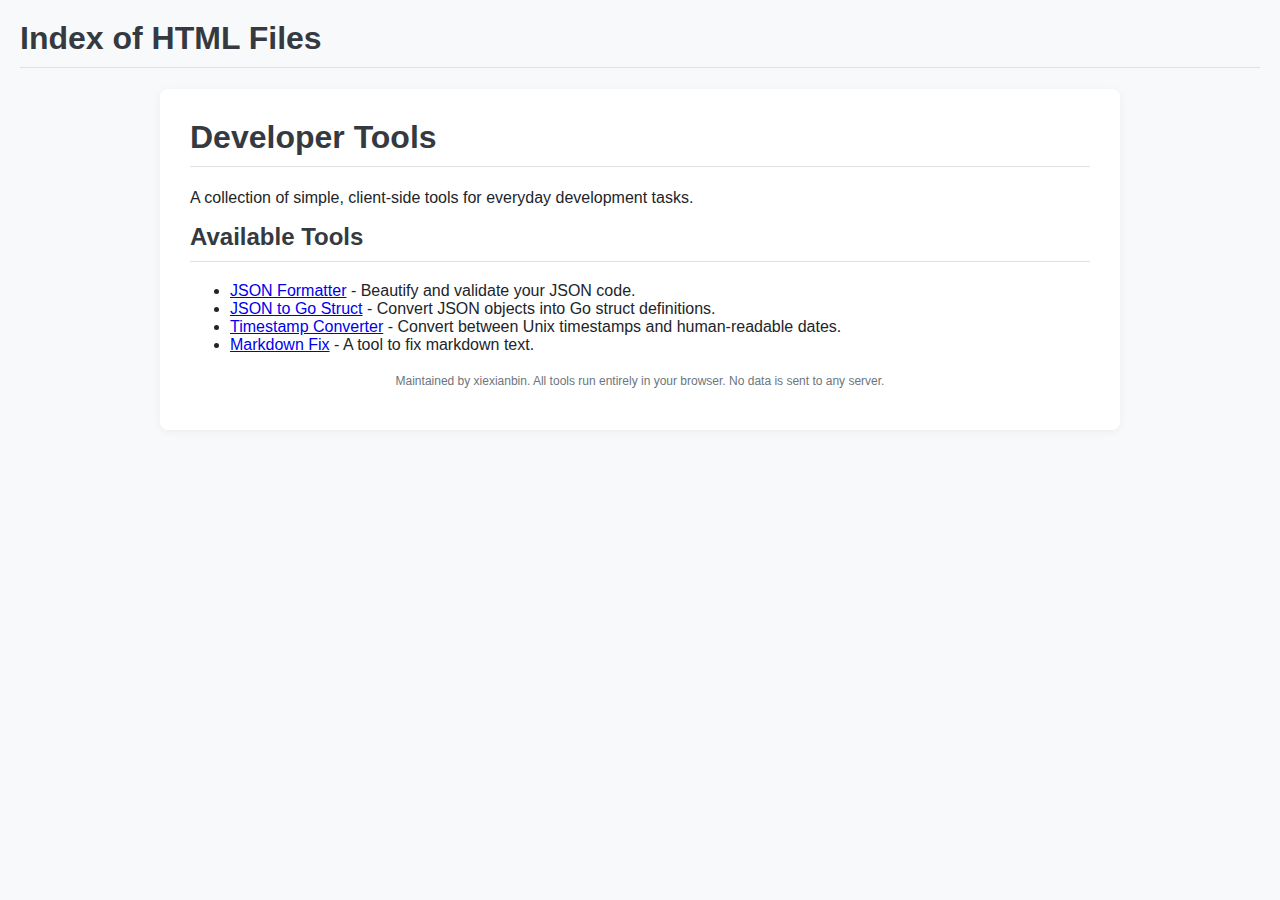
<file: index.html>
<!DOCTYPE html>
<html lang="en">
<head>
    <meta charset="UTF-8">
    <meta name="viewport" content="width=device-width, initial-scale=1.0">
    <title>Index Page</title>
</head>
<body>
    <h1>Index of HTML Files</h1>
    <link rel="stylesheet" href="style.css">
</head>
<body>
    <div class="container">
        <h1>Developer Tools</h1>
        <p>A collection of simple, client-side tools for everyday development tasks.</p>
        
        <h2>Available Tools</h2>
        <ul>
            <li><a href="json-formatter.html">JSON Formatter</a> - Beautify and validate your JSON code.</li>
            <li><a href="json-to-go.html">JSON to Go Struct</a> - Convert JSON objects into Go struct definitions.</li>
            <li><a href="timestamp-converter.html">Timestamp Converter</a> - Convert between Unix timestamps and human-readable dates.</li>
            <li><a href="markdown-fix.html">Markdown Fix</a> - A tool to fix markdown text.</li>
        </ul>

        <div class="footer">
            <p>Maintained by xiexianbin. All tools run entirely in your browser. No data is sent to any server.</p>
        </div>
    </div>
</body>
</html>
</file>
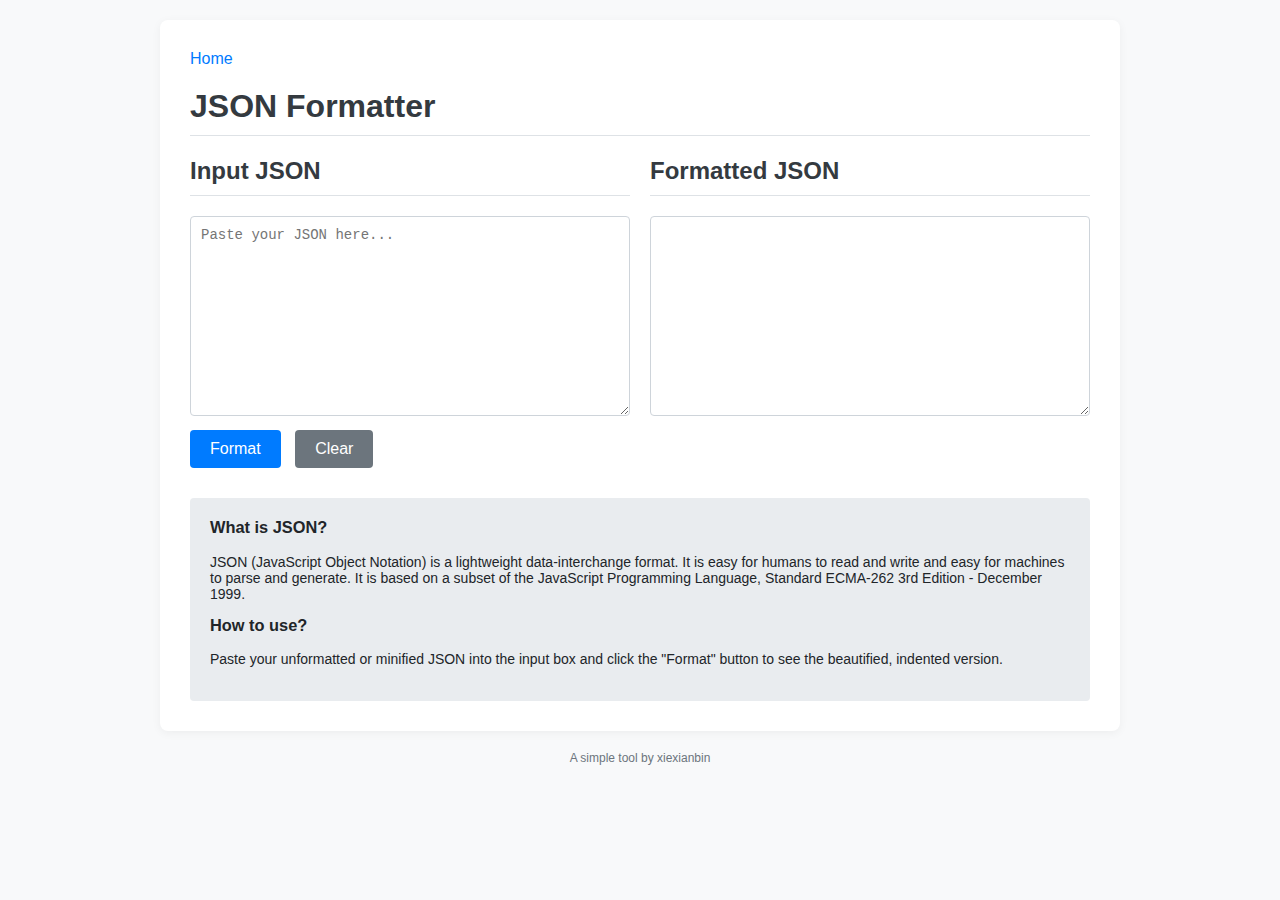
<file: json-formatter.html>
<!DOCTYPE html>
<html lang="en">
<head>
    <meta charset="UTF-8">
    <meta name="viewport" content="width=device-width, initial-scale=1.0">
    <title>JSON Formatter</title>
    <link rel="stylesheet" href="style.css">
</head>
<body>
    <div class="container">
        <nav>
            <a href="index.html">Home</a>
        </nav>
        <h1>JSON Formatter</h1>
        <div class="io-container">
            <div class="io-box">
                <h2>Input JSON</h2>
                <textarea id="json-input" placeholder="Paste your JSON here..."></textarea>
            </div>
            <div class="io-box">
                <h2>Formatted JSON</h2>
                <textarea id="json-output" readonly></textarea>
            </div>
        </div>
        <button onclick="formatJson()">Format</button>
        <button class="clear" onclick="clearIO()">Clear</button>

        <div class="explanation">
            <h3>What is JSON?</h3>
            <p>JSON (JavaScript Object Notation) is a lightweight data-interchange format. It is easy for humans to read and write and easy for machines to parse and generate. It is based on a subset of the JavaScript Programming Language, Standard ECMA-262 3rd Edition - December 1999.</p>
            <h3>How to use?</h3>
            <p>Paste your unformatted or minified JSON into the input box and click the "Format" button to see the beautified, indented version.</p>
        </div>
    </div>

    <script>
        function formatJson() {
            const input = document.getElementById('json-input').value;
            const outputArea = document.getElementById('json-output');
            try {
                const parsed = JSON.parse(input);
                outputArea.value = JSON.stringify(parsed, null, 4);
                outputArea.style.color = '#212529';
            } catch (error) {
                outputArea.value = `Invalid JSON: ${error.message}`;
                outputArea.style.color = 'red';
            }
        }

        function clearIO() {
            document.getElementById('json-input').value = '';
            document.getElementById('json-output').value = '';
            document.getElementById('json-output').style.color = '#212529';
        }
    </script>

    <div class="footer">
        <p>A simple tool by xiexianbin</p>
    </div>
</body>
</html>
</file>
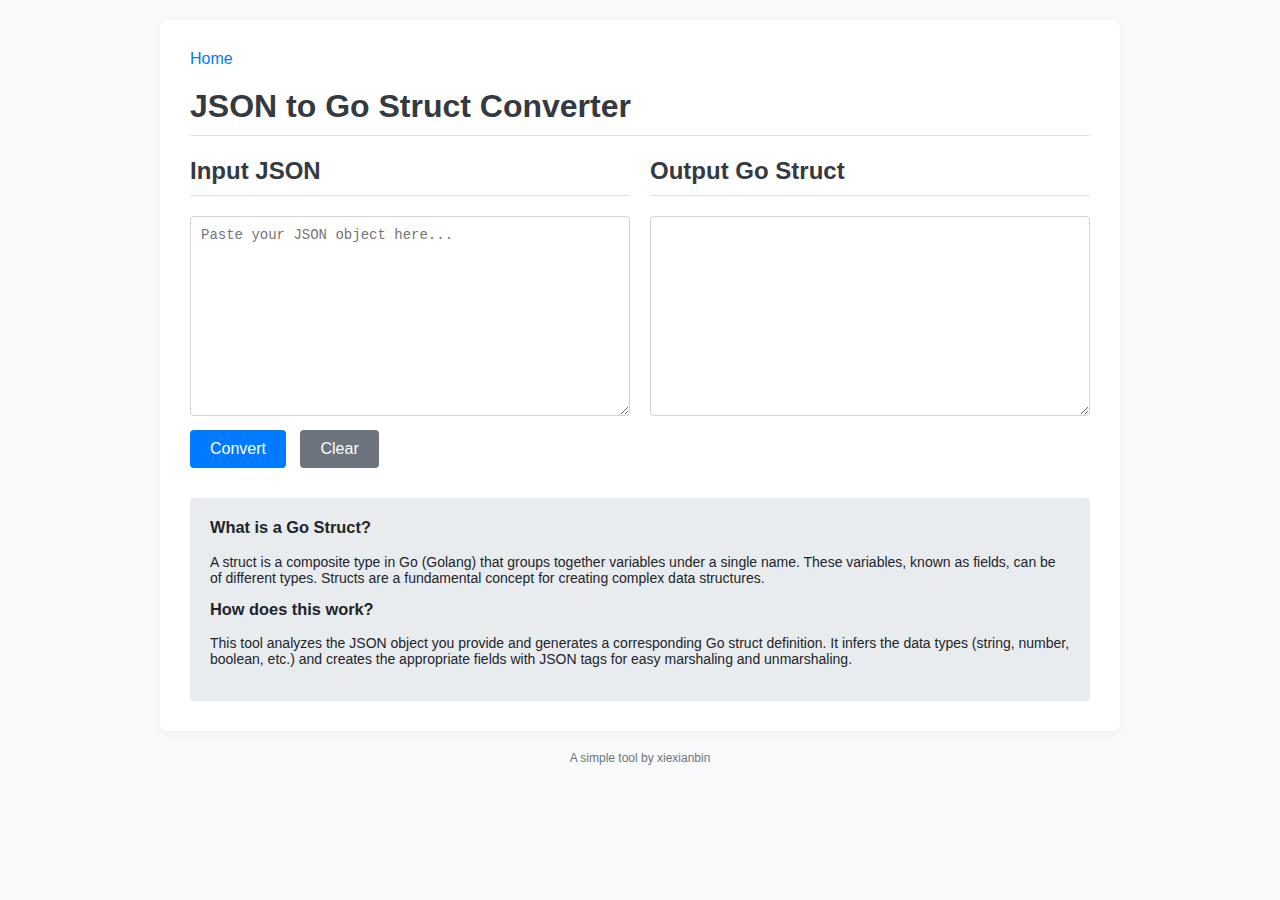
<file: json-to-go.html>
<!DOCTYPE html>
<html lang="en">
<head>
    <meta charset="UTF-8">
    <meta name="viewport" content="width=device-width, initial-scale=1.0">
    <title>JSON to Go Struct</title>
    <link rel="stylesheet" href="style.css">
</head>
<body>
    <div class="container">
        <nav>
            <a href="index.html">Home</a>
        </nav>
        <h1>JSON to Go Struct Converter</h1>
        <div class="io-container">
            <div class="io-box">
                <h2>Input JSON</h2>
                <textarea id="json-input" placeholder="Paste your JSON object here..."></textarea>
            </div>
            <div class="io-box">
                <h2>Output Go Struct</h2>
                <textarea id="go-output" readonly></textarea>
            </div>
        </div>
        <button onclick="convertJsonToGo()">Convert</button>
        <button class="clear" onclick="clearIO()">Clear</button>

        <div class="explanation">
            <h3>What is a Go Struct?</h3>
            <p>A struct is a composite type in Go (Golang) that groups together variables under a single name. These variables, known as fields, can be of different types. Structs are a fundamental concept for creating complex data structures.</p>
            <h3>How does this work?</h3>
            <p>This tool analyzes the JSON object you provide and generates a corresponding Go struct definition. It infers the data types (string, number, boolean, etc.) and creates the appropriate fields with JSON tags for easy marshaling and unmarshaling.</p>
        </div>
    </div>

    <script>
        // This is a simplified converter. For a production-grade tool, a more robust library would be used.
        function convertJsonToGo() {
            const jsonInput = document.getElementById('json-input').value;
            const goOutput = document.getElementById('go-output');
            try {
                const data = JSON.parse(jsonInput);
                if (typeof data !== 'object' || data === null || Array.isArray(data)) {
                    throw new Error('Input must be a JSON object.');
                }
                const goCode = jsonToGo(data, 'Root');
                goOutput.value = goCode;
                goOutput.style.color = '#212529';
            } catch (error) {
                goOutput.value = `Error: ${error.message}`;
                goOutput.style.color = 'red';
            }
        }

        function jsonToGo(obj, structName) {
            let go = `type ${capitalize(structName)} struct {
`;
            let nestedStructs = '';

            for (const key in obj) {
                if (obj.hasOwnProperty(key)) {
                    const value = obj[key];
                    const goKey = capitalize(key);
                    const goType = getGoType(value, key);
                    go += `    ${goKey} ${goType.type} \`json:"${key}"\`\n`;
                    if (goType.nested) {
                        nestedStructs += jsonToGo(value, goKey) + '';
                    }
                }
            }
            go += '\n}';
            return go + nestedStructs;
        }

        function getGoType(value, key) {
            const type = typeof value;
            if (type === 'string') return { type: 'string' };
            if (type === 'number') {
                if (Number.isInteger(value)) {
                    return { type: 'int' };
                }
                return { type: 'float64' };
            }
            if (type === 'boolean') return { type: 'bool' };
            if (type === 'object') {
                if (value === null) return { type: 'interface{}' }; // or handle as needed
                if (Array.isArray(value)) {
                    // Basic array handling: assumes all elements are of the same type
                    if (value.length > 0) {
                        const firstElementType = getGoType(value[0], key);
                        return { type: `[]${firstElementType.type}` };
                    }
                    return { type: '[]interface{}' };
                }
                // It's a nested object
                return { type: capitalize(key), nested: true };
            }
            return { type: 'interface{}' }; // Default for null or other types
        }

        function capitalize(s) {
            if (typeof s !== 'string') return ''
            return s.charAt(0).toUpperCase() + s.slice(1)
        }

        function clearIO() {
            document.getElementById('json-input').value = '';
            document.getElementById('go-output').value = '';
            document.getElementById('go-output').style.color = '#212529';
        }
    </script>

    <div class="footer">
        <p>A simple tool by xiexianbin</p>
    </div>
</body>
</html>
</file>
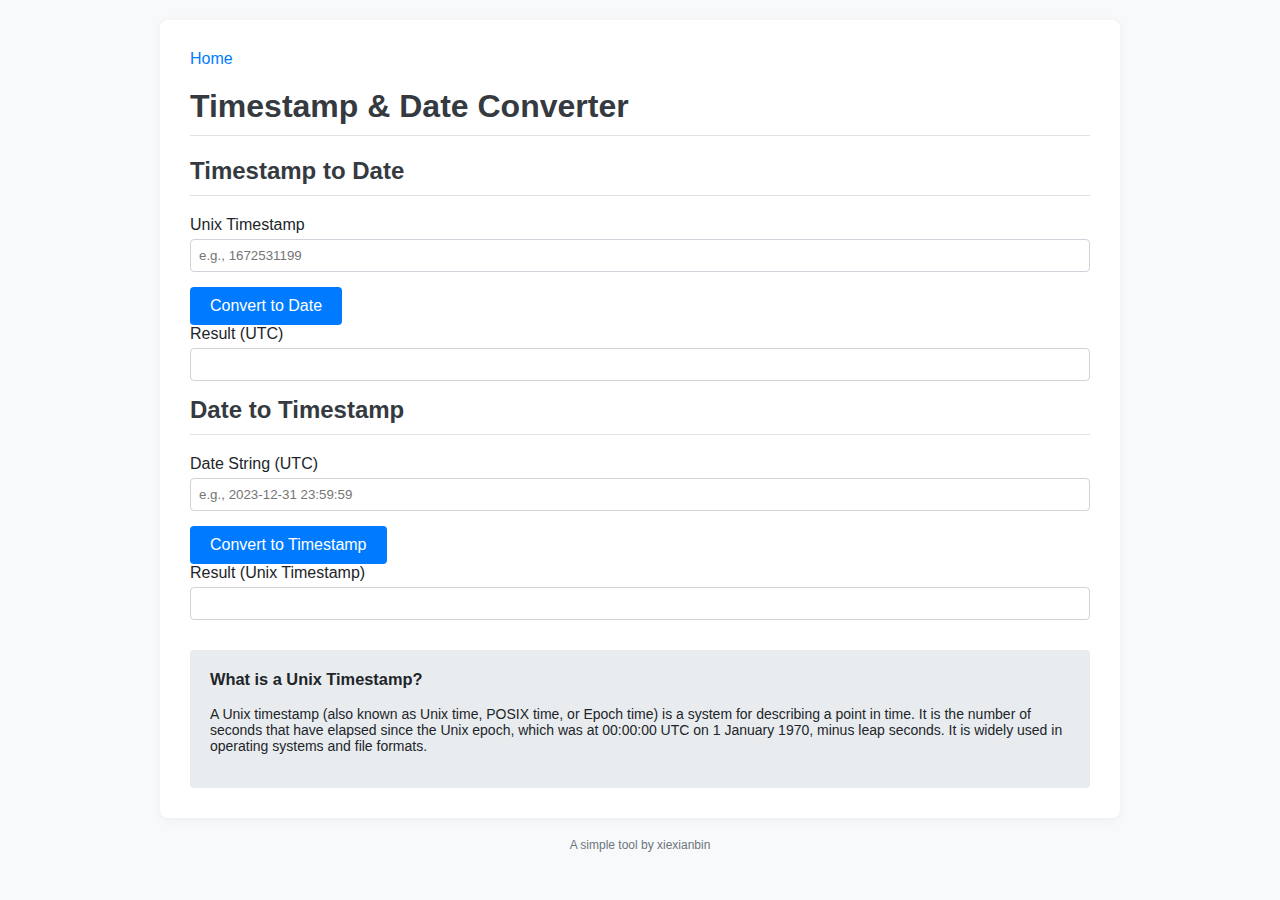
<file: timestamp-converter.html>
<!DOCTYPE html>
<html lang="en">
<head>
    <meta charset="UTF-8">
    <meta name="viewport" content="width=device-width, initial-scale=1.0">
    <title>Timestamp Converter</title>
    <link rel="stylesheet" href="style.css">
</head>
<body>
    <div class="container">
        <nav>
            <a href="index.html">Home</a>
        </nav>
        <h1>Timestamp &amp; Date Converter</h1>

        <div class="converter-section">
            <h2>Timestamp to Date</h2>
            <div class="input-group">
                <label for="timestamp-input">Unix Timestamp</label>
                <input type="text" id="timestamp-input" placeholder="e.g., 1672531199">
            </div>
            <button onclick="convertTimestampToDate()">Convert to Date</button>
            <div class="input-group">
                <label for="date-output">Result (UTC)</label>
                <input type="text" id="date-output" readonly>
            </div>
        </div>

        <div class="converter-section">
            <h2>Date to Timestamp</h2>
            <div class="input-group">
                <label for="date-input">Date String (UTC)</label>
                <input type="text" id="date-input" placeholder="e.g., 2023-12-31 23:59:59">
            </div>
            <button onclick="convertDateToTimestamp()">Convert to Timestamp</button>
            <div class="input-group">
                <label for="timestamp-output">Result (Unix Timestamp)</label>
                <input type="text" id="timestamp-output" readonly>
            </div>
        </div>

        <div class="explanation">
            <h3>What is a Unix Timestamp?</h3>
            <p>A Unix timestamp (also known as Unix time, POSIX time, or Epoch time) is a system for describing a point in time. It is the number of seconds that have elapsed since the Unix epoch, which was at 00:00:00 UTC on 1 January 1970, minus leap seconds. It is widely used in operating systems and file formats.</p>
        </div>
    </div>

    <script>
        function convertTimestampToDate() {
            const timestampInput = document.getElementById('timestamp-input').value;
            const dateOutput = document.getElementById('date-output');
            if (!timestampInput || isNaN(timestampInput)) {
                dateOutput.value = 'Invalid timestamp';
                return;
            }
            // Timestamps are in seconds, but JavaScript Date works with milliseconds
            const date = new Date(parseInt(timestampInput, 10) * 1000);
            dateOutput.value = date.toUTCString();
        }

        function convertDateToTimestamp() {
            const dateInput = document.getElementById('date-input').value;
            const timestampOutput = document.getElementById('timestamp-output');
            const date = new Date(dateInput);
            if (isNaN(date.getTime())) {
                timestampOutput.value = 'Invalid date string';
                return;
            }
            // getTime() returns milliseconds, so divide by 1000 for Unix timestamp
            timestampOutput.value = Math.floor(date.getTime() / 1000);
        }
    </script>

    <div class="footer">
        <p>A simple tool by xiexianbin</p>
    </div>
</body>
</html>
</file>
<file: style.css>
body {
    font-family: -apple-system, BlinkMacSystemFont, "Segoe UI", Roboto, "Helvetica Neue", Arial, sans-serif;
    margin: 0;
    padding: 20px;
    background-color: #f8f9fa;
    color: #212529;
}

.container {
    max-width: 900px;
    margin: 0 auto;
    background-color: #ffffff;
    padding: 30px;
    border-radius: 8px;
    box-shadow: 0 2px 10px rgba(0,0,0,0.05);
}

h1, h2 {
    color: #343a40;
    border-bottom: 1px solid #dee2e6;
    padding-bottom: 10px;
    margin-top: 0;
}

nav {
    margin-bottom: 20px;
}

nav a {
    text-decoration: none;
    color: #007bff;
    font-weight: 500;
}

nav a:hover {
    text-decoration: underline;
}

textarea {
    width: 100%;
    box-sizing: border-box;
    padding: 10px;
    border-radius: 4px;
    border: 1px solid #ced4da;
    font-family: "SFMono-Regular", Consolas, "Liberation Mono", Menlo, Courier, monospace;
    font-size: 14px;
    min-height: 200px;
    margin-bottom: 10px;
}

button {
    padding: 10px 20px;
    font-size: 16px;
    color: #fff;
    background-color: #007bff;
    border: none;
    border-radius: 4px;
    cursor: pointer;
    margin-right: 10px;
}

button:hover {
    background-color: #0056b3;
}

button.clear {
    background-color: #6c757d;
}

button.clear:hover {
    background-color: #5a6268;
}

.io-container {
    display: flex;
    gap: 20px;
}

.io-box {
    flex: 1;
}

.explanation {
    margin-top: 30px;
    padding: 20px;
    background-color: #e9ecef;
    border-radius: 4px;
    font-size: 14px;
}

.explanation h3 {
    margin-top: 0;
}

.footer {
    margin-top: 20px;
    text-align: center;
    font-size: 12px;
    color: #6c757d;
}

.input-group {
    margin-bottom: 15px;
}

.input-group label {
    display: block;
    margin-bottom: 5px;
    font-weight: 500;
}

.input-group input[type="text"] {
    width: 100%;
    padding: 8px;
    box-sizing: border-box;
    border: 1px solid #ced4da;
    border-radius: 4px;
}
</file>
